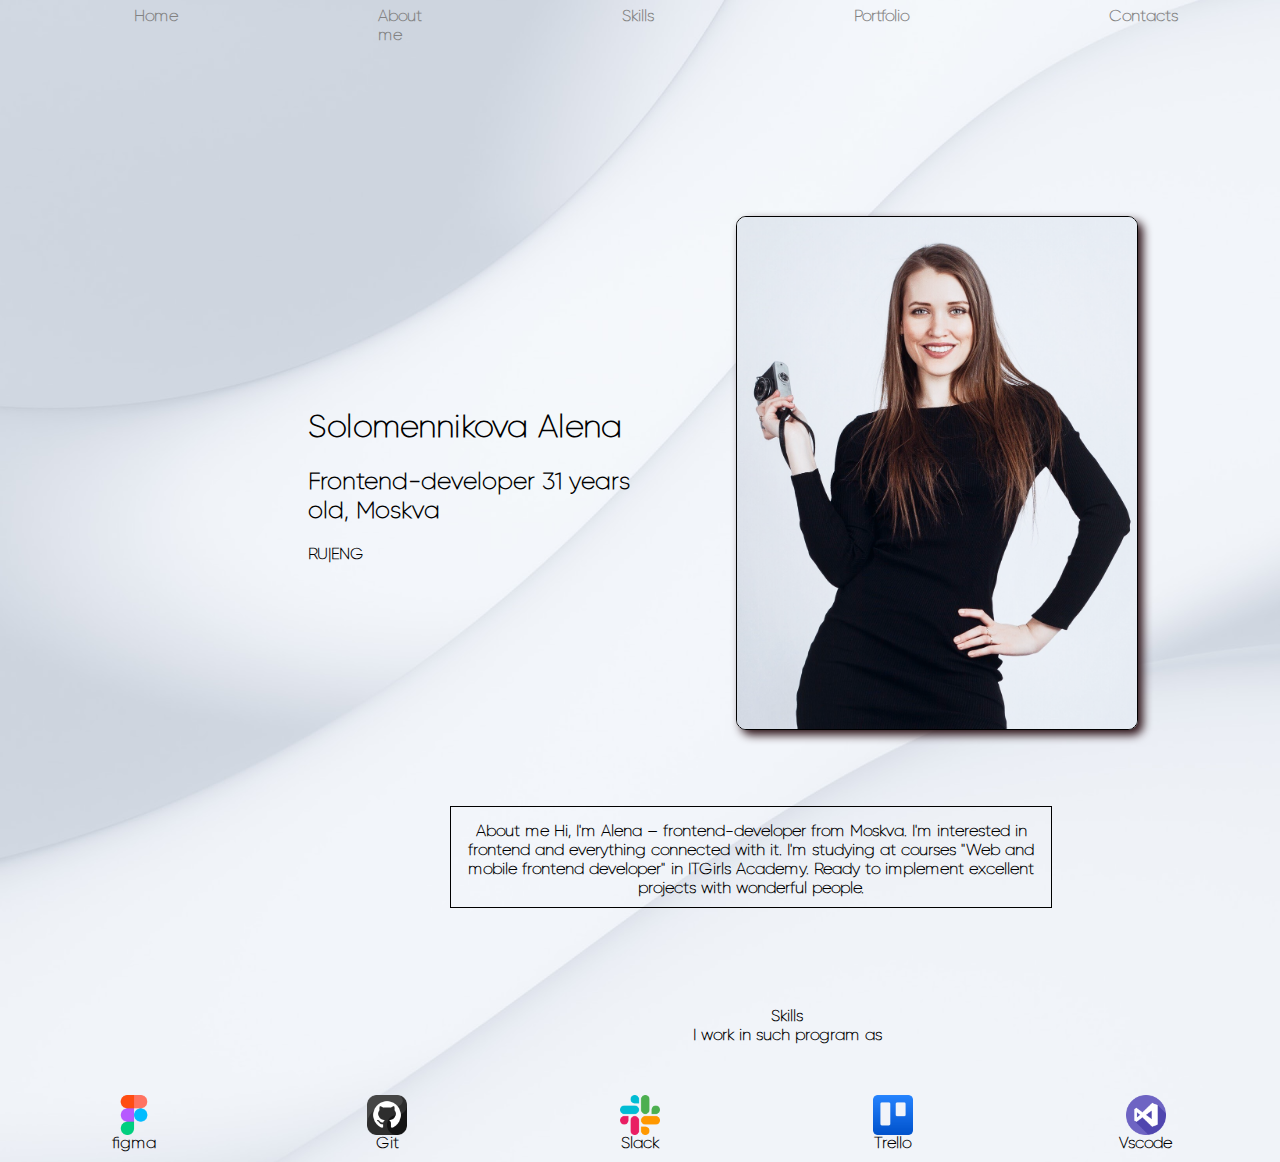
<file: portfolio.html>
<!DOCTYPE html>
<html lang="en">

<head>
    <meta charset="UTF-8">
    <meta http-equiv="X-UA-Compatible" content="IE=edge">
    <meta name="viewport" content="width=device-width, initial-scale=1.0">
    <title>Portfolio</title>
    <link rel="stylesheet" href="styles/style.css">
    <link rel="stylesheet" href="styles/stylefonts.css">

</head>

<body background-color="">
    <header>
        <nav>
            <a class="menu" href="Home.html">Home</a>
            <a class="menu" href="Aboutme.html">About me</a>
            <a class="menu" href="Skills.html">Skills</a>
            <a class="menu" href="Portfolio.html">Portfolio</a>
            <a class="menu" href="contacts.html">Contacts</a>
        </nav>
    </header>
    <main>
        <div class="main">
            <div class="Osnova">
                <h1>Solomennikova Alena</h1>
                <h2>Frontend-developer 31 years old, Moskva</h2>
                <span id="lang">RU|ENG</span>
            </div>
            <div class="Photo">
                <img src="images/Alena1.png" alt="Alena">
            </div>
        </div>
        <div class="aboutme">
            <p> About me Hi, I'm Alena – frontend-developer from Moskva. I'm interested in frontend
                and everything
                connected with
                it. I'm studying at courses "Web and mobile frontend developer" in ITGirls Academy. Ready to
                implement
                excellent projects with wonderful people.</p>
        </div>

    </main>
    <footer>
        <div class="Skills">
            <span>Skills</span>
            <span>I work in such program as</span><br>
        </div>
        <div class="logotip">
            <div class="log"><img class="logo" src="images/figma.png" alt="Figma">
                figma</div>
            <div class="log"><img class="logo" src="images/git.png" alt="git">
                <span>Git</span></div>
            <div class="log"><img class="logo" src="images/slack.png" alt="slack">
                <span>Slack</span></div>
            <div class="log">
                <img class="logo" src="images/trello.png" alt="trello">
                <span>Trello</span></div>
            <div class="log"><img class="logo" src="images/vscode.png" alt="vscode">
                <span>Vscode</span></div>
        </div>
        </div>
    </footer>
</body>

</html>
</file>
<file: styles/style.css>
html {
    background-image: url(../images/gray.png);
    background-repeat: no-repeat;
    background-size: cover;
}

body {
    font-family: "GilroyThin";
}

.menu {
    color: #828282;
    text-decoration: none;
    margin-right: 200px;
    font-weight: bolder;
}

.main {
    display: grid;
    grid-template-columns: repeat(2, 1fr);
    align-items: center;
    justify-items: center;
    width: 900px;
    align-self: flex-start;
    margin-left: 300px;
}

h1,
h2 {
    font-weight: bold;
}

img {
    width: 400px;
}

#lang {
    font-weight: bolder;
}

nav .menu:hover {
    text-decoration: underline;
}

nav {
    margin-bottom: 100px;
    display: grid;
    grid-template-columns: 1fr 1fr 1fr 1fr 1fr;
    margin-left: 10%;
}

p {
    width: 600px;
    text-align: center;
    display: inline-block;
}

.aboutme {
    display: flex;
    flex-direction: row;
    margin-left: 35%;
    width: 600px;
    height: 100px;
    font-weight: bold;
    border: 1px solid black;
    margin-bottom: 100px;
    }

.Photo img {
    border-radius: 50%;
    position: relative;
    animation-name: circle;
    animation-duration: 2.5s;
    margin: 70px;
    animation-direction:alternate;
    animation-iteration-count: 2;
    border: 1px solid #000;
    border-radius: 10px;
    box-shadow:5px 5px 10px #2B1015;
}

@keyframes circle {

    0% {
        left: 0%;
    }

    50% {
        border-radius: 0%;
    }

    100% {
        left: 50%;
    }
}

footer {
    width: 100%;
    font-weight: bolder;
}

.Skills {
    display: flex;
    flex-direction: column;
    align-items: center;
    width: 800px;
    margin-left: 30%;
    margin-bottom: 30px;
}
.logotip {
    display: grid;
    grid-template-columns: repeat(5, 1fr);
} 
.logo {
    width: 40px;
}

.log {
    display: grid;
    align-items: center;
    justify-items:center
    }
</file>
<file: styles/stylefonts.css>
@font-face 
{ 
    font-family: "GilroyThin";
    src: url("../fonts/Gilroy-Light.otf") format("embedded-opentype"),
    url("../fonts/GilroyThin.woff") format("woff"),
    url("../fonts/GilroyThin.woff2") format("woff2"),
    url("../GilroyThin/GilroyThin.ttf") format("truetype");
    font-style: normal;
    font-weight: bolder;
}
</file>
